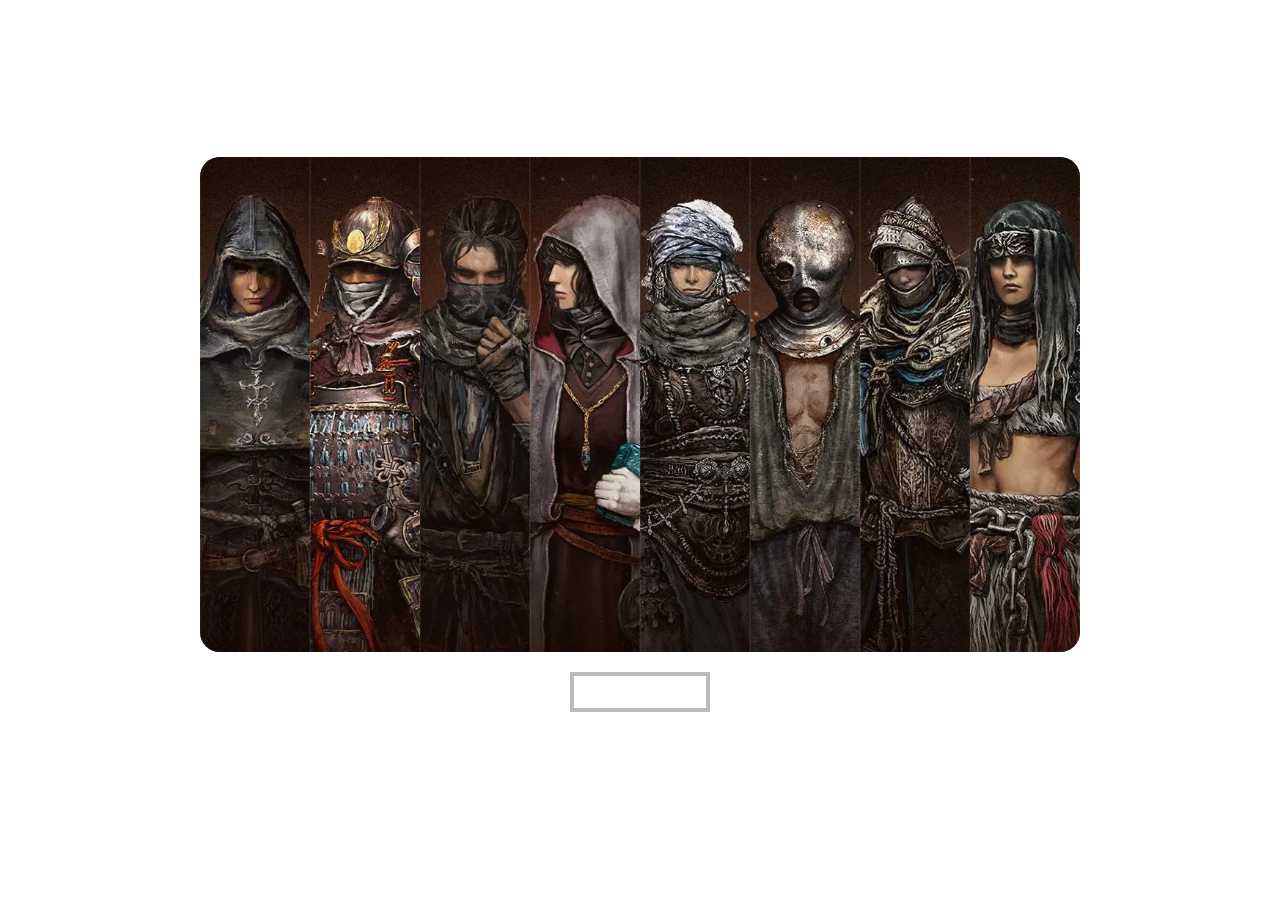
<file: index.html>
<!DOCTYPE html>
<html lang="pt-BR">
  <head>
    <meta charset="UTF-8" />
    <meta http-equiv="X-UA-Compatible" content="IE=edge" />
    <meta name="viewport" content="width=device-width, initial-scale=1.0" />
    <link rel="stylesheet" href="./assets/css/style.css" />
    <link rel="preload" as="image" href="./assets/media/all.png" />
    <title>Projeto 01</title>
  </head>

  <body>

    <main>

      <div class="container">

        <header>

          <h1 class="text"><strong>Classes </strong></h1>

        </header>

        <h2 id="nome">See the Classes.</h2>

        <div id="textCont">

          <p id="texto"></p>

        </div>

        <div class="char">

          <div id="imgCont">

            <img id="imagem" src="./assets/media/all.png" alt="Unknown" />

          </div>

          <div id="control_display" class="table_attributes" style="display: none">

            <table class="attributes_css" >

              <thead>

                <tr >
                  <th id="title_attribute" colspan="2"></td>
                </tr>

                <tr >
                  <td id="vigor" class="attributes_css"></td>
                  <td id="dexterity" class="attributes_css"></td>
                </tr>

                <tr >
                  <td id="mind" class="attributes_css"></td>
                  <td id="intelligence" class="attributes_css"></td>
                </tr>

                <tr >
                  <td id="endurance" class="attributes_css"></td>
                  <td id="faith" class="attributes_css"></td>
                </tr>

                <tr >
                  <td id="strength" class="attributes_css"></td>
                  <td id="arcane" class="attributes_css"></td>
                </tr>

              </thead>

            </table>

          </div>

        </div>

        <button value="all" id="btn">Change</button>

      </div>

    </main>

    <script type="text/javascript" src="assets/js/script.js"></script>

    <footer>
      <p>Todos os direitos reservados - Thiago Alves</p>
    </footer>

  </body>

</html>
</file>
<file: assets/css/style.css>
*{
    margin: 0;
    padding: 0;
    border: 0;
}

body{
    display: flex;
    flex-direction: column;
    width: 100%;
    color: #fff;
    background-image: url("https://3.bp.blogspot.com/-o3_cDoiG39A/XR40yhe7YrI/AAAAAAAAIGc/cY6cxAvFoKccsNeL9piv-X9OEn-tquZJwCKgBGAs/w5120-h2160-c/elden-ring-logo-uhdpaper.com-4K-3.jpg");
    background-size: cover;
    background-position: center;
    justify-content: center;
    align-items: center;
    min-width: 800px;
    min-height: 700px;
}

footer{
    width: 100%;
    height: auto;
    display: flex;
    flex-direction: column;
    justify-content: center;
    text-align: center;
    height: 5rem;
}

.container{
    display: flex;
    margin: auto;
    width: 100%;
    flex-direction: column;
    justify-content: center;
    align-items: center;  
    font-size: 18px;
    text-align: center;
}

#imagem{
    height: 100%;
    border-radius: 20px;
}

#imgCont{
    height: 55vh;

}

#textCont{
    font-size: 18px;
    line-height: 22px;
    height: 44px;
    display: flex;
    align-items: flex-start;
    margin-bottom: 20px;
    border: 2px;
    border-color: black;
}

#nome{
    margin-top: 20px;
}

#btn {
    margin-top: 20px;
    background-color: transparent;
	color: rgb(255, 255, 255);
	cursor: pointer;
	display: block;
	position: relative;
	border: 4px solid #bbbbbb;
	transition: all 0.7s cubic-bezier(0.42, 0, 0.58, 1);
    width: 140px;
    height: 40px;
    font-size: 18px;
}

#btn:hover {
	color: rgb(54, 54, 28) !important;
	background-color: transparent;
	text-shadow: nthree;
}
#btn:hover:before {
	left: 0%;
	right: auto;
	width: 100%;
}
#btn:before {
	display: block;
	position: absolute;
	top: 0px;
	right: 0px;
	height: 100%;
	width: 0px;
	z-index: -1;
	content: '';
	color: rgb(0, 0, 0) !important;
	background: #bbbbbb;
	transition: all 0.7s cubic-bezier(0.42, 0, 0.58, 1);
}

.char{
    display: flex;
    flex-flow: row;
    justify-content: center;
    background-color: rgba(41, 40, 40, 0.75);
    border-radius: 20px;
}

#control_display{
    padding-top: 130px;
    border-collapse: collapse;
    padding-bottom: 180px;
} 

.attributes_css{
    background-color: #1f1e1e;
    opacity: 75%;
    height: auto;
    border: 2px rgb(148, 148, 148) solid;
    width: auto;
}

.table_attributes{
    display: flex;
    padding-right: 2rem;
}
</file>
